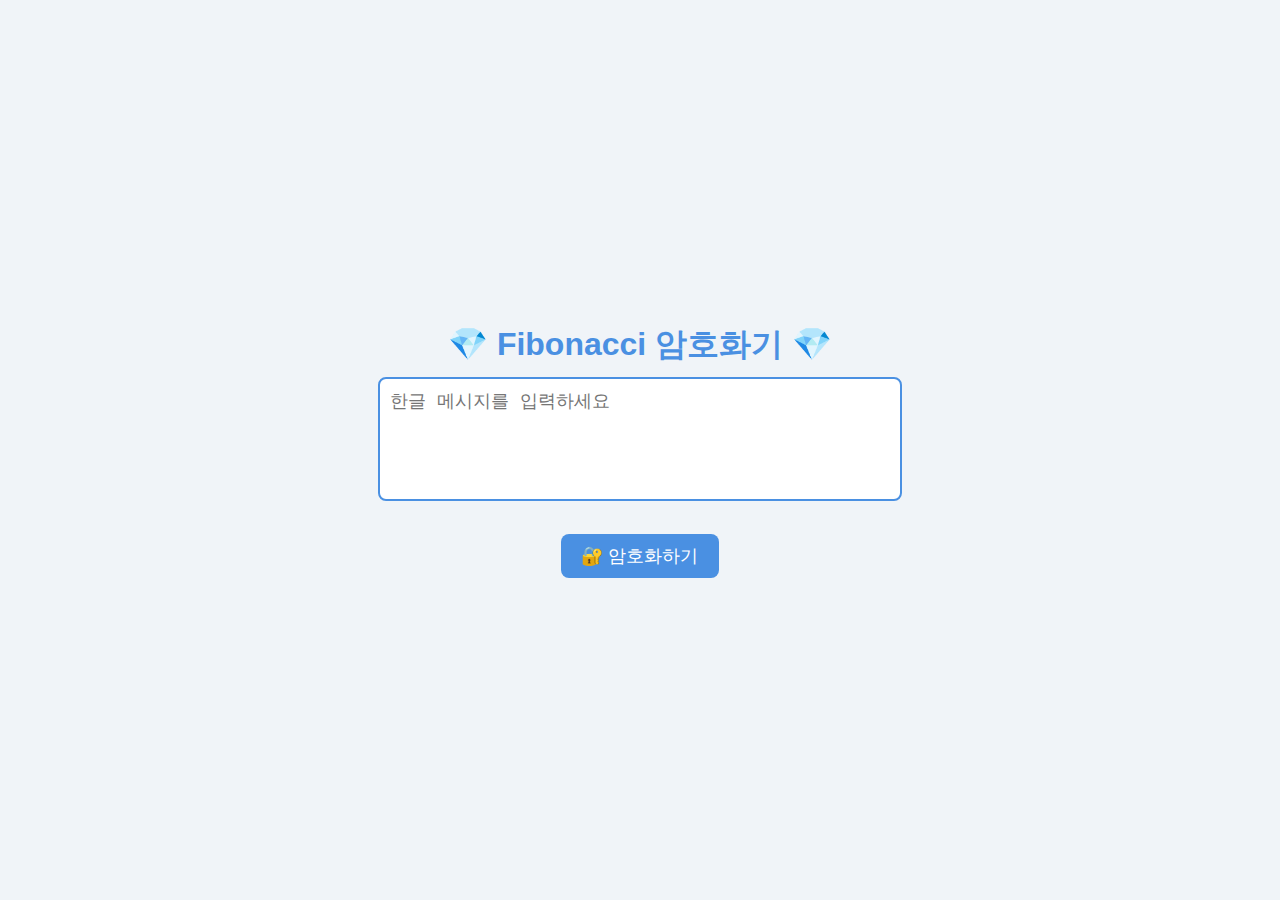
<file: index.html>
<!DOCTYPE html>
<html lang="ko">
<head>
  <meta charset="UTF-8">
  <meta name="viewport" content="width=device-width, initial-scale=1">
  <title>Fibonacci 암호화기</title>
  <style>
    body {
      font-family: Arial, sans-serif;
      background: #f0f4f8;
      display: flex;
      flex-direction: column;
      align-items: center;
      justify-content: center;
      height: 100vh;
      margin: 0;
    }
    h1 {
      color: #4a90e2;
      margin-bottom: 10px;
    }
    textarea {
      width: 90%;
      max-width: 500px;
      height: 100px;
      font-size: 18px;
      padding: 10px;
      border: 2px solid #4a90e2;
      border-radius: 8px;
      resize: none;
    }
    button {
      margin-top: 15px;
      padding: 10px 20px;
      font-size: 18px;
      background-color: #4a90e2;
      color: white;
      border: none;
      border-radius: 8px;
      cursor: pointer;
    }
    button:hover {
      background-color: #357ABD;
    }
    .result {
      margin-top: 20px;
      font-size: 20px;
      color: #333;
    }
  </style>
</head>
<body>
  <h1>💎 Fibonacci 암호화기 💎</h1>
  <textarea id="inputText" placeholder="한글 메시지를 입력하세요"></textarea><br>
  <button onclick="encryptMessage()">🔐 암호화하기</button>
  <div class="result" id="result"></div>

  <script>
    const 초성 = "ㄱㄲㄴㄷㄸㄹㅁㅂㅃㅅㅆㅇㅈㅉㅊㅋㅌㅍㅎ";
    const 중성 = "ㅏㅐㅑㅒㅓㅔㅕㅖㅗㅛㅜㅠㅡㅣ";
    const 종성 = ["", "ㄱ","ㄲ","ㄳ","ㄴ","ㄵ","ㄶ","ㄷ","ㄹ",
                   "ㄺ","ㄻ","ㄼ","ㄽ","ㄾ","ㄿ","ㅀ","ㅁ","ㅂ",
                   "ㅄ","ㅅ","ㅆ","ㅇ","ㅈ","ㅊ","ㅋ","ㅌ","ㅍ","ㅎ"];
    function getFibonacci(n) {
      if (n <= 2) return 1;
      let a = 1, b = 1, temp;
      for (let i = 3; i <= n; i++) {
        temp = a + b;
        a = b;
        b = temp;
      }
      return b;
    }
    function hangulToNumbers(char) {
      const code = char.charCodeAt(0) - 0xAC00;
      if (code < 0 || code > 11172) return []; // 한글 아님
      const 초 = Math.floor(code / 588);
      const 중 = Math.floor((code % 588) / 28);
      const 종 = code % 28;
      return [초, 중, 종];
    }
    function encryptMessage() {
      const input = document.getElementById("inputText").value;
      let result = "";
      let count = 1;
      for (let char of input) {
        let nums = hangulToNumbers(char);
        if (nums.length === 0) continue; // 한글 외 문자 무시
        for (let num of nums) {
          let fib = getFibonacci(count);
          let encrypted = (num + fib) % 26;
          result += String.fromCharCode(65 + encrypted); // A=65
          count++;
        }
      }
      document.getElementById("result").innerText = `📄 암호문: ${result}`;
    }
  </script>
</body>
</html>
</file>
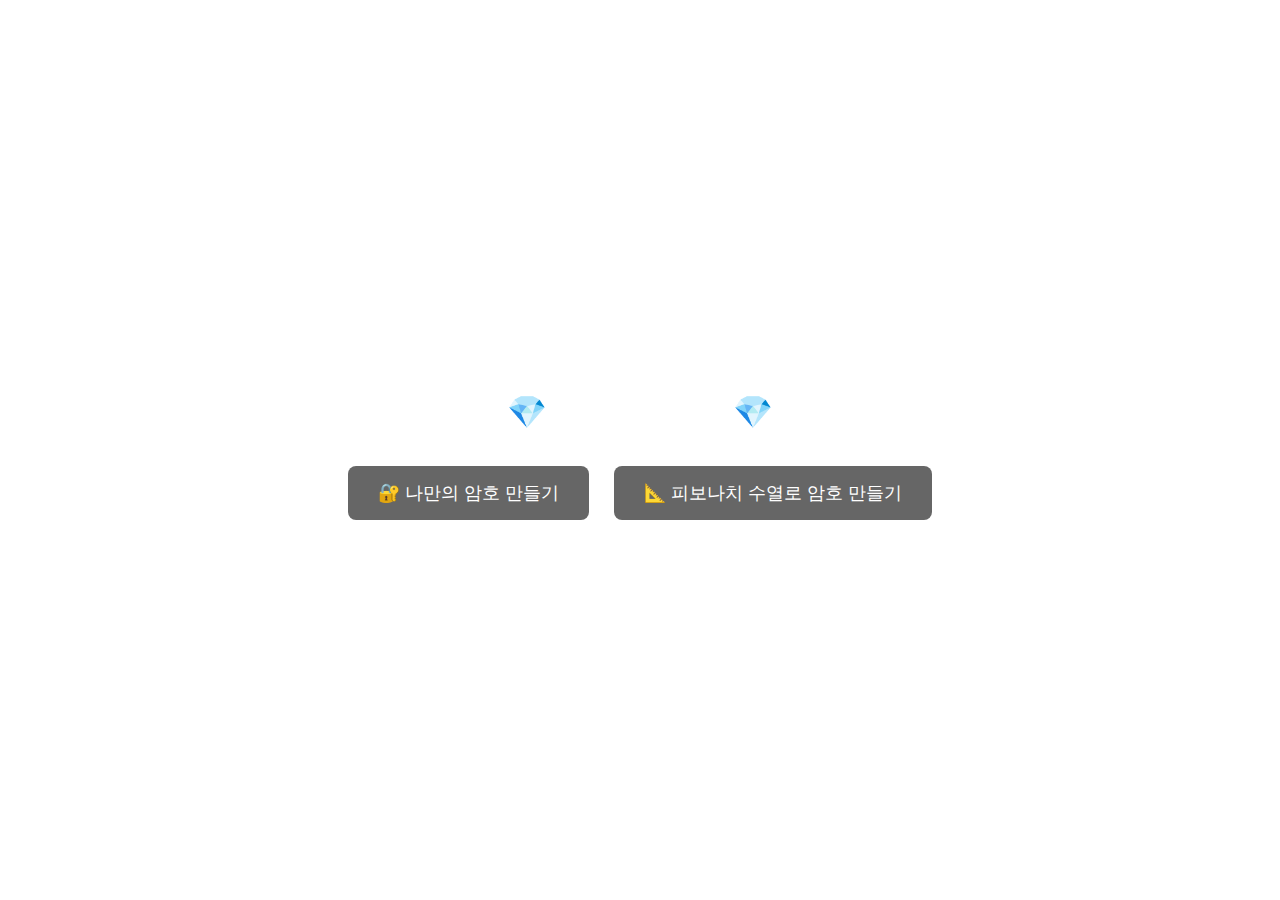
<file: booini-code-upgraded/index.html>
<!DOCTYPE html>
<html lang="ko">
<head>
  <meta charset="UTF-8">
  <meta name="viewport" content="width=device-width, initial-scale=1">
  <title>부엉이 코드</title>
  <link rel="stylesheet" href="style.css">
</head>
<body>
  <div class="main">
    <h1>💎 부엉이 코드 💎</h1>
    <button onclick="location.href='custom.html'">🔐 나만의 암호 만들기</button>
    <button onclick="location.href='fibonacci.html'">📐 피보나치 수열로 암호 만들기</button>
  </div>
</body>
</html>
</file>
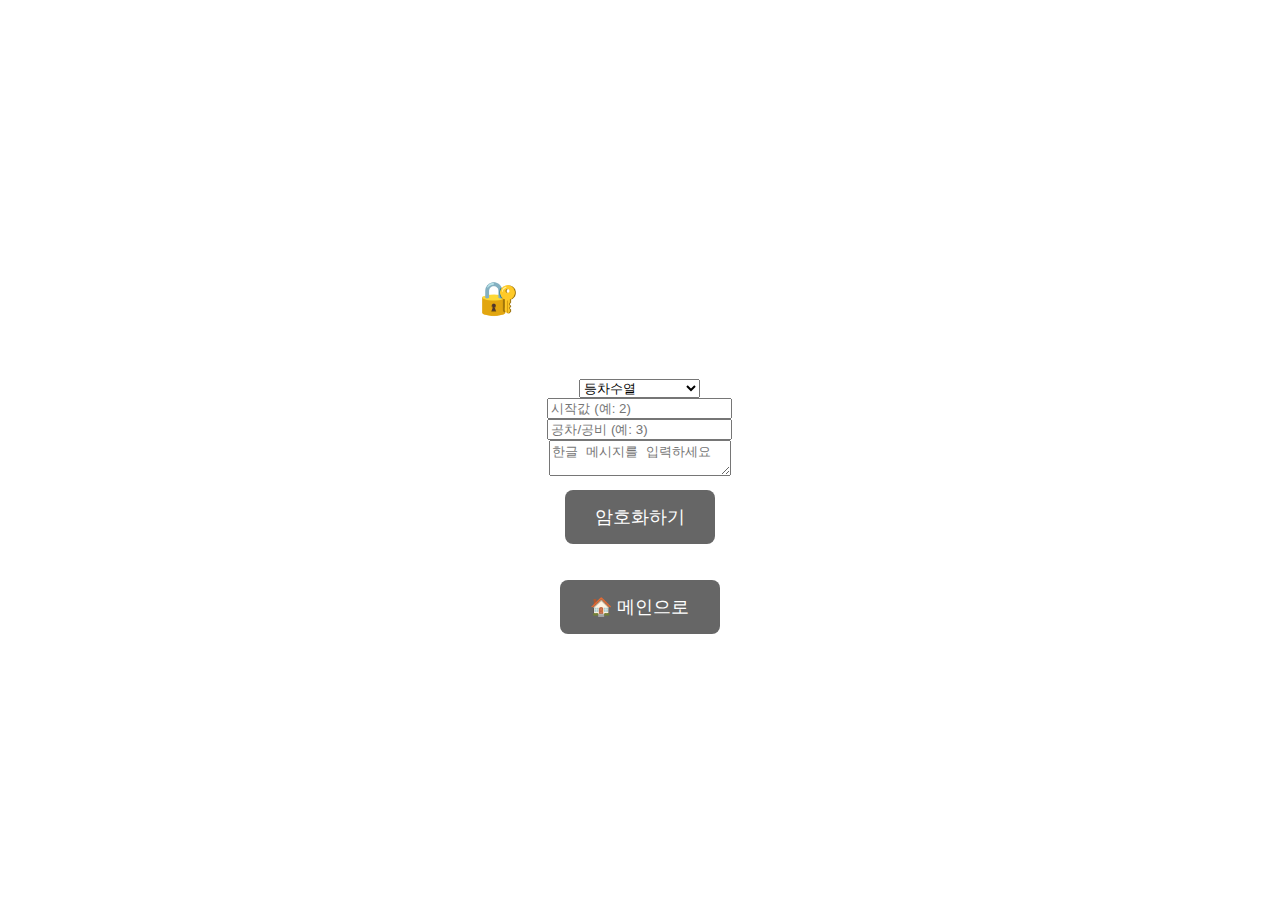
<file: booini-code-upgraded/custom.html>
<!DOCTYPE html>
<html lang="ko">
<head>
  <meta charset="UTF-8">
  <meta name="viewport" content="width=device-width, initial-scale=1">
  <title>나만의 암호 만들기</title>
  <link rel="stylesheet" href="style.css">
</head>
<body>
  <div class="main">
    <h1>🔐 나만의 암호 만들기</h1>
    <p>수열 유형 선택:</p>
    <select id="seqType" onchange="toggleInputs()">
      <option value="arithmetic">등차수열</option>
      <option value="geometric">등비수열</option>
      <option value="custom">점화식 직접 입력</option>
    </select>
    <div id="arithmeticGeometricInputs">
      <input type="number" id="startValue" placeholder="시작값 (예: 2)"><br>
      <input type="number" id="commonValue" placeholder="공차/공비 (예: 3)"><br>
    </div>
    <div id="customFormulaInput" style="display:none;">
      <input type="text" id="customFormula" placeholder="점화식 (예: prev*2+1)">
      <button onclick="loadExample()">예제 불러오기</button>
      <p style="font-size:small;">prev는 이전 항을 의미합니다.</p>
    </div>
    <textarea id="customInputText" placeholder="한글 메시지를 입력하세요"></textarea><br>
    <button onclick="encryptCustom()">암호화하기</button>
    <p class="result" id="customResult"></p>
    <button onclick="location.href='index.html'">🏠 메인으로</button>
  </div>
  <script src="script.js"></script>
</body>
</html>
</file>
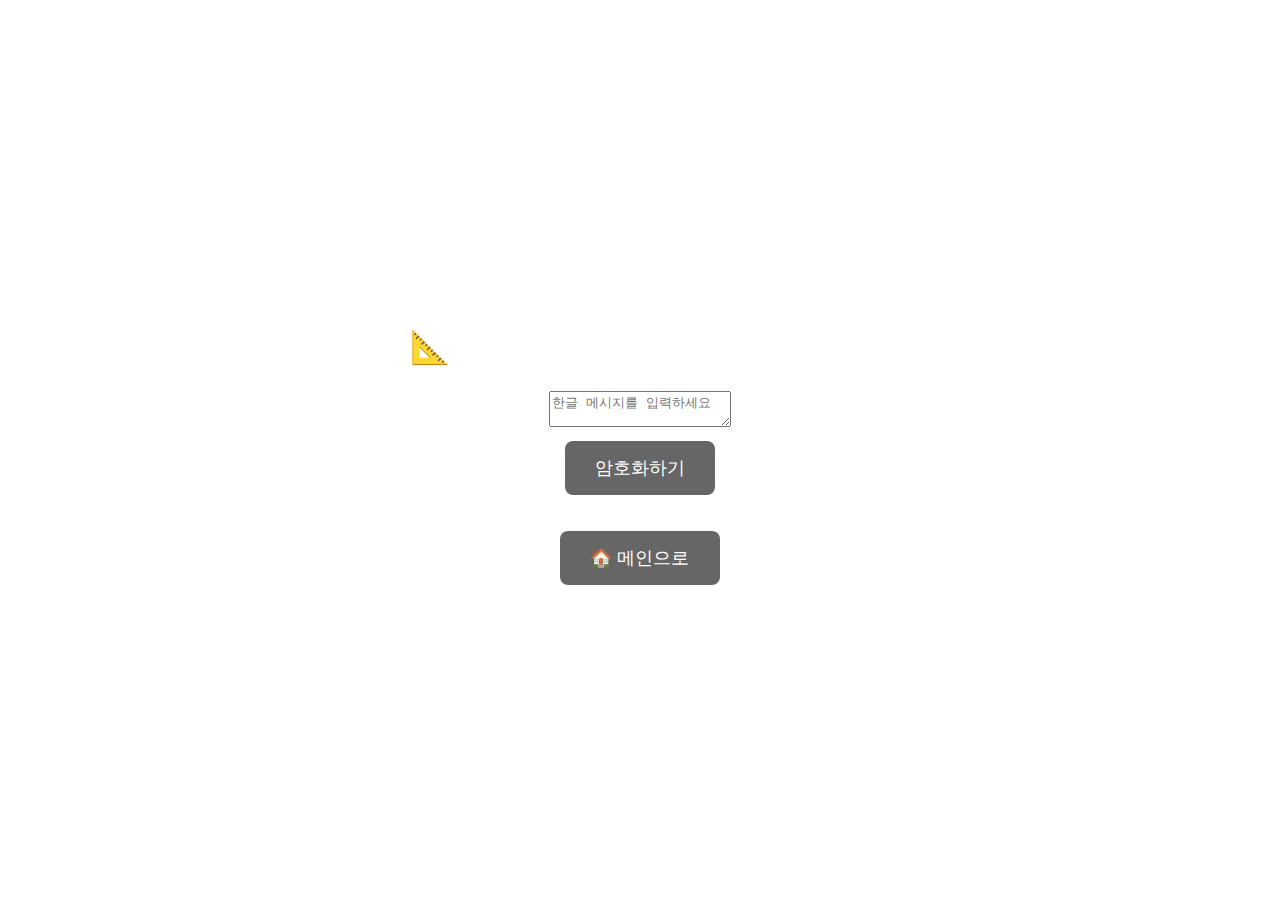
<file: booini-code-upgraded/fibonacci.html>
<!DOCTYPE html>
<html lang="ko">
<head>
  <meta charset="UTF-8">
  <meta name="viewport" content="width=device-width, initial-scale=1">
  <title>피보나치 수열로 암호 만들기</title>
  <link rel="stylesheet" href="style.css">
</head>
<body>
  <div class="main">
    <h1>📐 피보나치 수열로 암호 만들기</h1>
    <textarea id="fibInputText" placeholder="한글 메시지를 입력하세요"></textarea><br>
    <button onclick="encryptFibonacci()">암호화하기</button>
    <p id="fibResult"></p>
    <button onclick="location.href='index.html'">🏠 메인으로</button>
  </div>
  <script src="script.js"></script>
</body>
</html>
</file>
<file: booini-code-upgraded/style.css>
body {
  font-family: Arial, sans-serif;
  background: url('https://images.unsplash.com/photo-1518241353330-bd041e0bde72?ixlib=rb-4.0.3&auto=format&fit=crop&w=1950&q=80') no-repeat center center fixed;
  background-size: cover;
  color: white;
  display: flex;
  justify-content: center;
  align-items: center;
  height: 100vh;
  margin: 0;
}
.main {
  text-align: center;
}
button {
  margin: 10px;
  padding: 15px 30px;
  font-size: 18px;
  background-color: rgba(0, 0, 0, 0.6);
  color: white;
  border: none;
  border-radius: 8px;
  cursor: pointer;
}
button:hover {
  background-color: rgba(0, 0, 0, 0.8);
}
</file>
